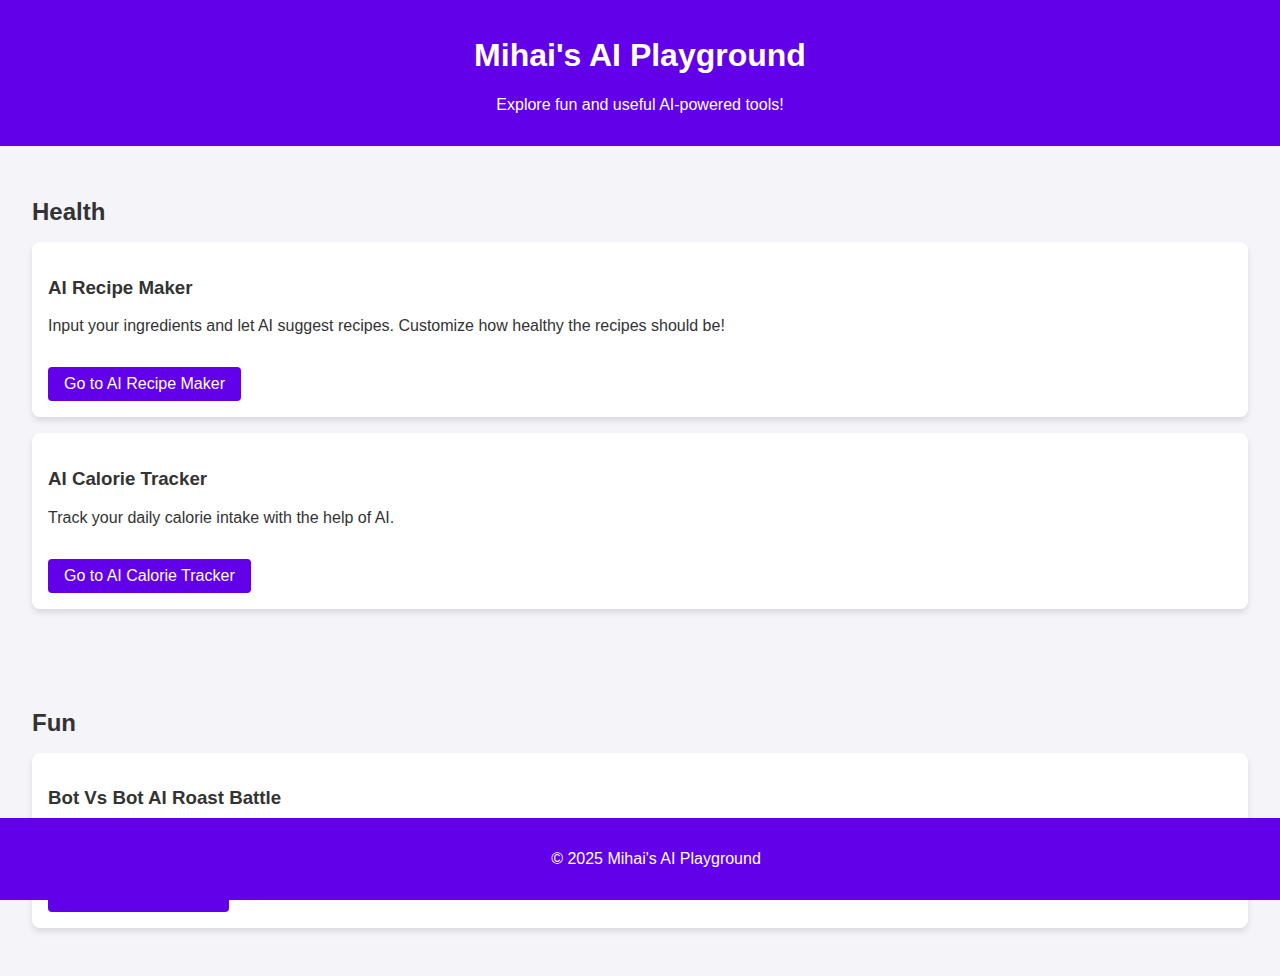
<file: frontend/index.html>
<!DOCTYPE html>
<html lang="en">
<head>
    <meta charset="UTF-8">
    <meta name="viewport" content="width=device-width, initial-scale=1.0">
    <title>Mihai's AI Playground</title>
    <style>
        body {
            font-family: Arial, sans-serif;
            margin: 0;
            padding: 0;
            background-color: #f4f4f9;
            color: #333;
        }
        header {
            background-color: #6200ea;
            color: white;
            padding: 1rem;
            text-align: center;
        }
        section {
            padding: 2rem;
        }
        .section-title {
            font-size: 1.5rem;
            margin-bottom: 1rem;
        }
        .card {
            background: white;
            border-radius: 8px;
            box-shadow: 0 4px 6px rgba(0, 0, 0, 0.1);
            padding: 1rem;
            margin-bottom: 1rem;
        }
        .card a {
            display: inline-block;
            margin-top: 1rem;
            padding: 0.5rem 1rem;
            background-color: #6200ea;
            color: white;
            text-decoration: none;
            border-radius: 4px;
            text-align: center;
        }
        .card a:hover {
            background-color: #3700b3;
        }
        footer {
            text-align: center;
            padding: 1rem;
            background-color: #6200ea;
            color: white;
            position: fixed;
            bottom: 0;
            width: 100%;
        }
    </style>
</head>
<body>
    <header>
        <h1>Mihai's AI Playground</h1>
        <p>Explore fun and useful AI-powered tools!</p>
    </header>

    <section id="health">
        <h2 class="section-title">Health</h2>
        <div class="card">
            <h3>AI Recipe Maker</h3>
            <p>Input your ingredients and let AI suggest recipes. Customize how healthy the recipes should be!</p>
            <a href="/apps/health/recipe-maker">Go to AI Recipe Maker</a>
        </div>
        <div class="card">
            <h3>AI Calorie Tracker</h3>
            <p>Track your daily calorie intake with the help of AI.</p>
            <a href="/apps/health/calorie-tracker">Go to AI Calorie Tracker</a>
        </div>
    </section>

    <section id="fun">
        <h2 class="section-title">Fun</h2>
        <div class="card">
            <h3>Bot Vs Bot AI Roast Battle</h3>
            <p>Watch two AI bots engage in a hilarious roast battle!</p>
            <a href="/apps/fun/roast-battle">Go to AI Roast Battle</a>
        </div>
    </section>

    <footer>
        <p>© 2025 Mihai's AI Playground</p>
    </footer>
</body>
</html>
</file>
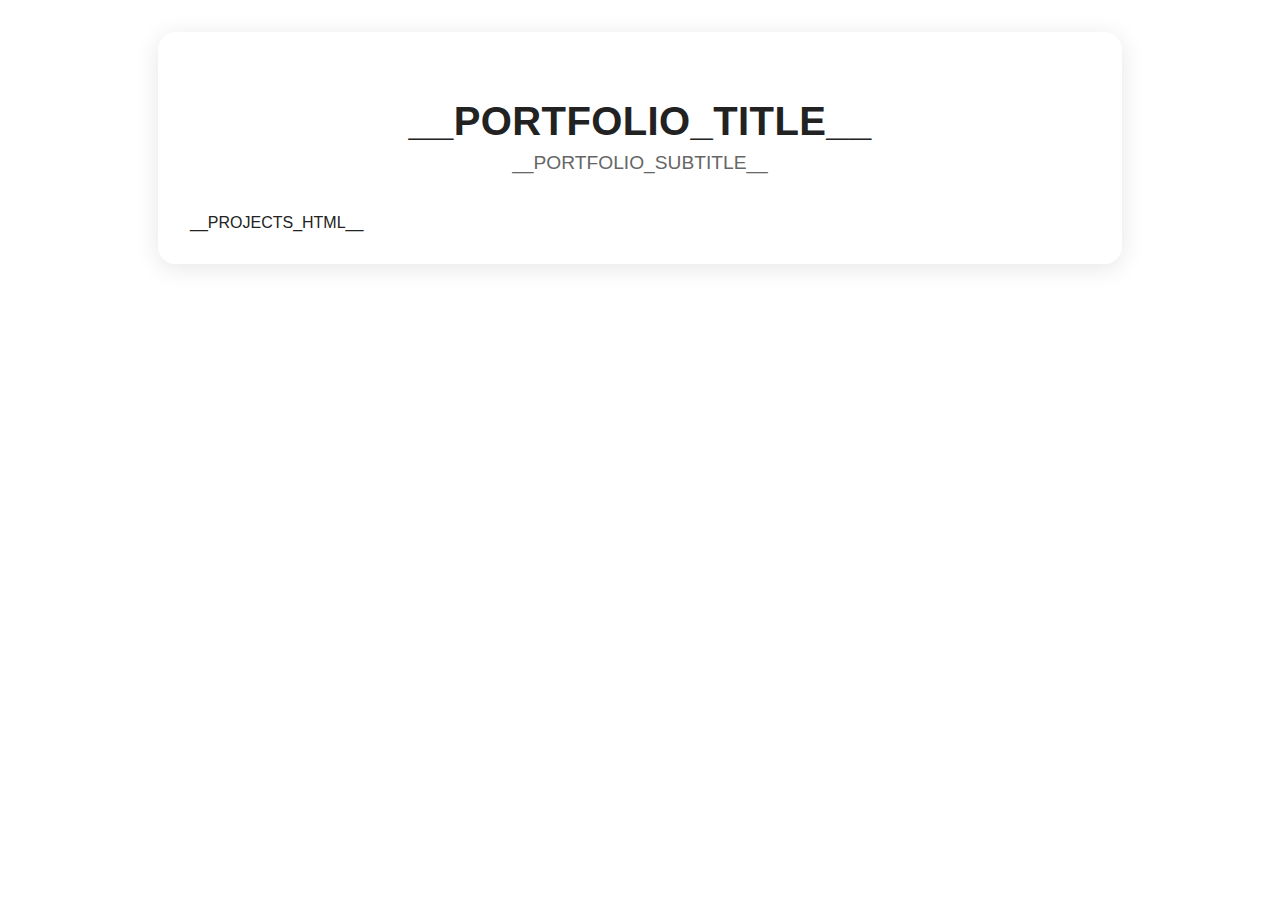
<file: server-assets/html5_portfolio_template.html>
<!DOCTYPE html>
<html lang="en">
<head>
  <meta charset="UTF-8">
  <meta name="viewport" content="width=device-width, initial-scale=1.0">
  <title>__PORTFOLIO_TITLE__</title>
  <style>
    body {
      min-height: 100vh;
      margin: 0;
      font-family: 'Segoe UI', Arial, sans-serif;
      background: linear-gradient(135deg, __BG_COLOR1__, __BG_COLOR2__);
      color: #222;
      display: flex;
      flex-direction: column;
      align-items: center;
    }
    .container {
      max-width: 900px;
      width: 95vw;
      margin: 2rem auto;
      background: rgba(255,255,255,0.85);
      border-radius: 18px;
      box-shadow: 0 4px 24px rgba(0,0,0,0.10);
      padding: 2.5rem 2rem 2rem 2rem;
      display: flex;
      flex-direction: column;
      align-items: center;
    }
    h1 {
      font-size: 2.5rem;
      margin-bottom: 0.5rem;
      letter-spacing: 0.01em;
    }
    .subtitle {
      color: #666;
      font-size: 1.2rem;
      margin-bottom: 2.5rem;
      text-align: center;
    }
    .projects {
      width: 100%;
      display: flex;
      flex-direction: column;
      gap: 2rem;
    }
    .project {
      background: #fff;
      border-radius: 12px;
      box-shadow: 0 2px 8px rgba(0,0,0,0.07);
      padding: 1.5rem 1.2rem;
      transition: box-shadow 0.2s, transform 0.15s;
      display: flex;
      flex-direction: column;
      align-items: flex-start;
    }
    .project:hover {
      box-shadow: 0 6px 24px rgba(0,0,0,0.13);
      transform: translateY(-4px) scale(1.03);
    }
    .project-title {
      font-size: 1.3rem;
      font-weight: 600;
      margin-bottom: 0.4rem;
      color: __ACCENT_COLOR__;
    }
    .project-desc {
      font-size: 1.08rem;
      margin-bottom: 0.6rem;
      color: #333;
    }
    .project-link {
      color: __ACCENT_COLOR__;
      text-decoration: none;
      font-weight: 500;
      font-size: 1.05rem;
      transition: text-decoration 0.2s, color 0.2s;
    }
    .project-link:hover {
      text-decoration: underline;
      color: #222;
    }
    @media (max-width: 700px) {
      .container {
        padding: 1.2rem 0.5rem;
        width: 100vw;
        min-width: 0;
        max-width: 100vw;
        margin: 0;
        border-radius: 0;
      }
      h1 {
        font-size: 1.5rem;
        word-break: break-word;
        white-space: normal;
      }
      .subtitle {
        font-size: 1rem;
        word-break: break-word;
        white-space: normal;
      }
      .projects {
        gap: 1rem;
      }
      .project {
        padding: 1rem 0.5rem;
        min-width: 0;
        width: 100%;
        box-sizing: border-box;
      }
      .project-title, .project-desc, .project-link {
        word-break: break-word;
        white-space: normal;
      }
    }
  </style>
</head>
<body>
  <div class="container">
    <h1>__PORTFOLIO_TITLE__</h1>
    <div class="subtitle">__PORTFOLIO_SUBTITLE__</div>
    <div class="projects">
      <!-- PROJECTS START -->
      __PROJECTS_HTML__
      <!-- PROJECTS END -->
    </div>
  </div>
</body>
</html>
</file>
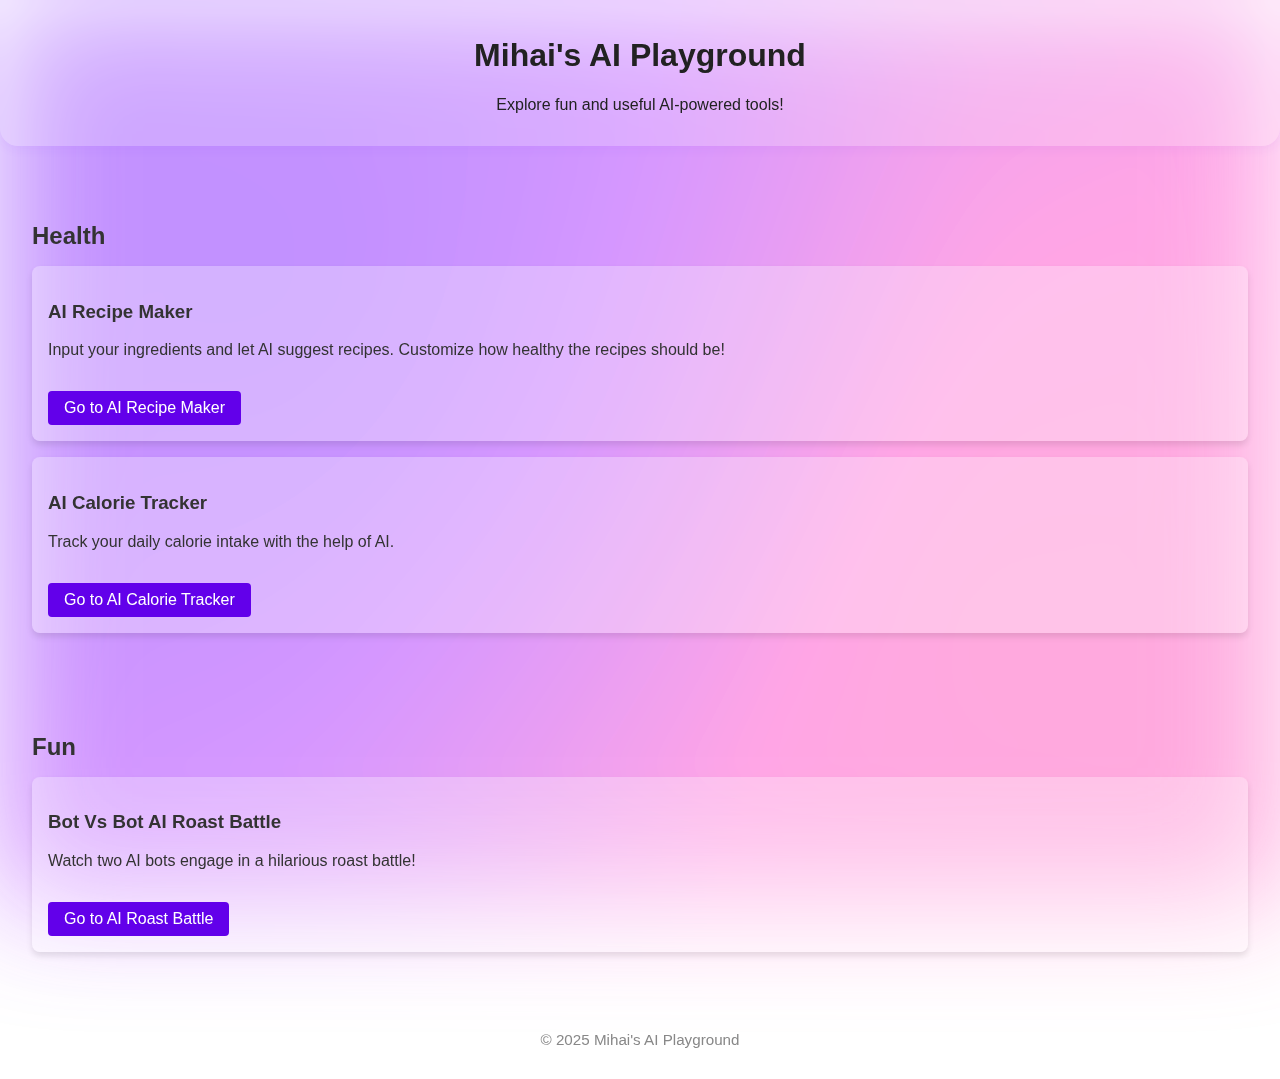
<file: static/home.html>
<!-- filepath: static/home.html -->
<!DOCTYPE html>
<html lang="en">
<head>
    <meta charset="UTF-8">
    <meta name="viewport" content="width=device-width, initial-scale=1.0">
    <title>Mihai's AI Playground</title>
    <link rel="icon" href="/static/favicon.ico" type="image/x-icon"/>
    <link rel="stylesheet" href="/static/home.css">
</head>
<body>
    <div class="background-gradient-blur"></div>
    <header>
        <h1>Mihai's AI Playground</h1>
        <p>Explore fun and useful AI-powered tools!</p>
    </header>

    <section id="health">
        <h2 class="section-title">Health</h2>
        <div class="card">
            <h3>AI Recipe Maker</h3>
            <p>Input your ingredients and let AI suggest recipes. Customize how healthy the recipes should be!</p>
            <a href="/health/recipe_maker">Go to AI Recipe Maker</a>
        </div>
        <div class="card">
            <h3>AI Calorie Tracker</h3>
            <p>Track your daily calorie intake with the help of AI.</p>
            <a href="/health/calorie-tracker">Go to AI Calorie Tracker</a>
        </div>
    </section>

    <section id="fun">
        <h2 class="section-title">Fun</h2>
        <div class="card">
            <h3>Bot Vs Bot AI Roast Battle</h3>
            <p>Watch two AI bots engage in a hilarious roast battle!</p>
            <a href="/fun/roast-battle">Go to AI Roast Battle</a>
        </div>
    </section>

    <footer>
        <p>© 2025 Mihai's AI Playground</p>
    </footer>
</body>
</html>
</file>
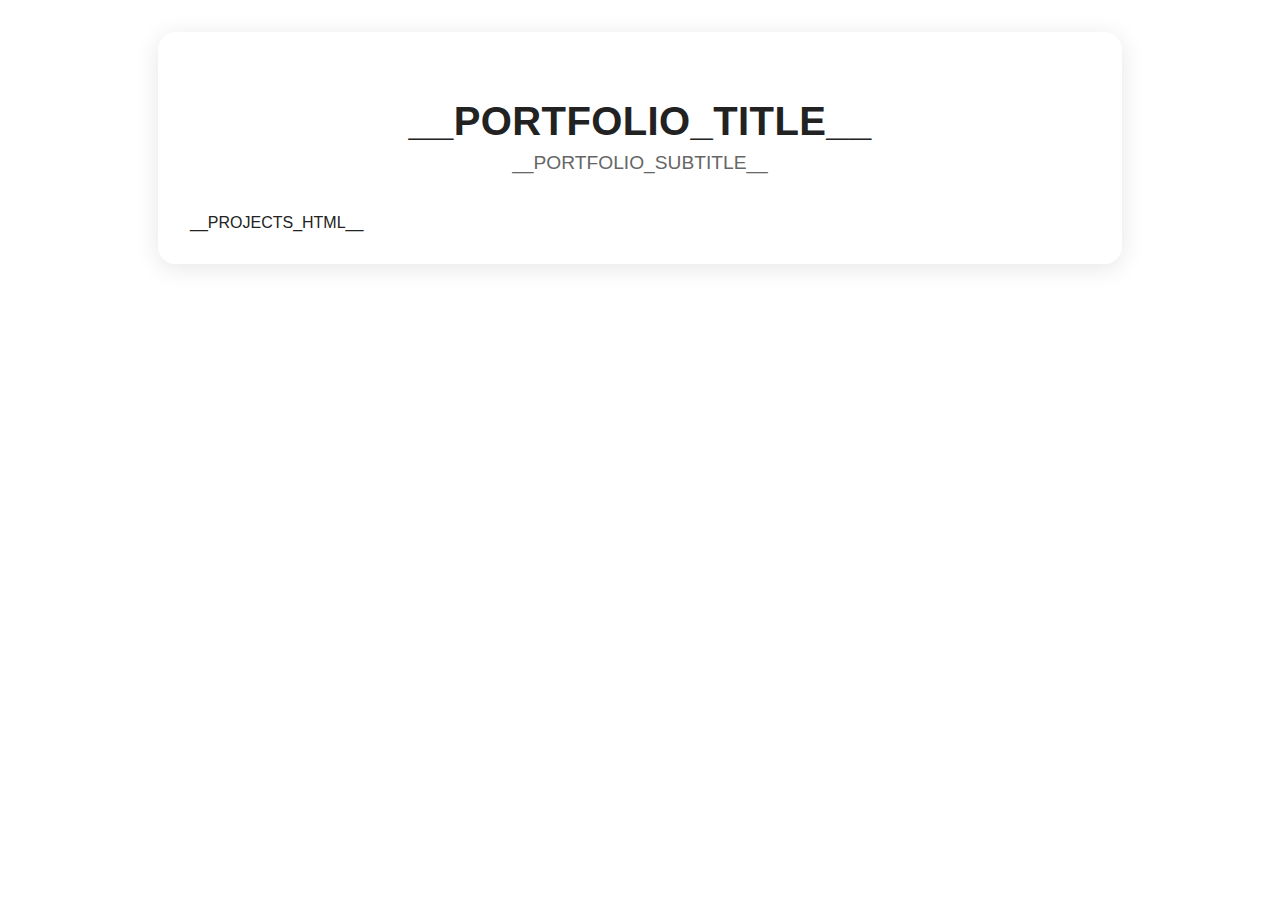
<file: static/assets/html5_portfolio_template.html>
<!DOCTYPE html>
<html lang="en">
<head>
  <meta charset="UTF-8">
  <meta name="viewport" content="width=device-width, initial-scale=1.0">
  <title>__PORTFOLIO_TITLE__</title>
  <style>
    body {
      min-height: 100vh;
      margin: 0;
      font-family: 'Segoe UI', Arial, sans-serif;
      background: linear-gradient(135deg, __BG_COLOR1__, __BG_COLOR2__);
      color: #222;
      display: flex;
      flex-direction: column;
      align-items: center;
    }
    .container {
      max-width: 900px;
      width: 95vw;
      margin: 2rem auto;
      background: rgba(255,255,255,0.85);
      border-radius: 18px;
      box-shadow: 0 4px 24px rgba(0,0,0,0.10);
      padding: 2.5rem 2rem 2rem 2rem;
      display: flex;
      flex-direction: column;
      align-items: center;
    }
    h1 {
      font-size: 2.5rem;
      margin-bottom: 0.5rem;
      letter-spacing: 0.01em;
    }
    .subtitle {
      color: #666;
      font-size: 1.2rem;
      margin-bottom: 2.5rem;
      text-align: center;
    }
    .projects {
      width: 100%;
      display: flex;
      flex-direction: column;
      gap: 2rem;
    }
    .project {
      background: #fff;
      border-radius: 12px;
      box-shadow: 0 2px 8px rgba(0,0,0,0.07);
      padding: 1.5rem 1.2rem;
      transition: box-shadow 0.2s, transform 0.15s;
      display: flex;
      flex-direction: column;
      align-items: flex-start;
    }
    .project:hover {
      box-shadow: 0 6px 24px rgba(0,0,0,0.13);
      transform: translateY(-4px) scale(1.03);
    }
    .project-title {
      font-size: 1.3rem;
      font-weight: 600;
      margin-bottom: 0.4rem;
      color: __ACCENT_COLOR__;
    }
    .project-desc {
      font-size: 1.08rem;
      margin-bottom: 0.6rem;
      color: #333;
    }
    .project-link {
      color: __ACCENT_COLOR__;
      text-decoration: none;
      font-weight: 500;
      font-size: 1.05rem;
      transition: text-decoration 0.2s, color 0.2s;
    }
    .project-link:hover {
      text-decoration: underline;
      color: #222;
    }
    @media (max-width: 700px) {
      .container {
        padding: 1.2rem 0.5rem;
      }
      h1 {
        font-size: 1.5rem;
      }
      .project {
        padding: 1rem 0.5rem;
      }
    }
  </style>
</head>
<body>
  <div class="container">
    <h1>__PORTFOLIO_TITLE__</h1>
    <div class="subtitle">__PORTFOLIO_SUBTITLE__</div>
    <div class="projects">
      <!-- PROJECTS START -->
      __PROJECTS_HTML__
      <!-- PROJECTS END -->
    </div>
  </div>
</body>
</html>
</file>
<file: static/home.css>
html, body {
    height: 100%;
    margin: 0;
    padding: 0;
}
body {
    font-family: Arial, sans-serif;
    min-height: 100vh;
    color: #333;
    display: flex;
    flex-direction: column;
}
main {
    flex: 1 0 auto;
}
header {
    background: rgba(255, 255, 255, 0.20);
    backdrop-filter: blur(12px);
    -webkit-backdrop-filter: blur(12px);
    color: #222;
    padding: 1rem;
    text-align: center;
    border-radius: 0 0 18px 18px;
    box-shadow: 0 2px 12px rgba(123,47,242,0.08);
    margin-bottom: 1.5rem;
}
section {
    padding: 2rem;
}
.section-title {
    font-size: 1.5rem;
    margin-bottom: 1rem;
}
.card {
    background: rgba(255, 255, 255, 0.30);
    border-radius: 8px;
    box-shadow: 0 4px 6px rgba(0, 0, 0, 0.1);
    padding: 1rem;
    margin-bottom: 1rem;
}
.card a {
    display: inline-block;
    margin-top: 1rem;
    padding: 0.5rem 1rem;
    background-color: #6200ea;
    color: white;
    text-decoration: none;
    border-radius: 4px;
    text-align: center;
}
.card a:hover {
    background-color: #3700b3;
}
footer {
    text-align: center;
    padding: 1rem 0;
    background: transparent;
    color: #888;
    font-size: 0.95rem;
    position: static;
    bottom: auto;
    left: auto;
    width: 100%;
    flex-shrink: 0;
}

.background-gradient-blur {
    position: fixed;
    z-index: -1;
    top: 0; left: 0; right: 0; bottom: 0;
    width: 100vw;
    height: 100vh;
    pointer-events: none;
    background: radial-gradient(circle at 20% 30%, #7b2ff2 0%, transparent 60%),
                radial-gradient(circle at 80% 70%, #f357a8 0%, transparent 60%),
                linear-gradient(120deg, #7b2ff2 0%, #f357a8 100%);
    filter: blur(60px) brightness(1.15);
    opacity: 0.55;
}

@media (max-width: 700px) {
    section {
        padding: 1rem;
    }
    .card {
        padding: 0.8rem;
        margin-bottom: 1.2rem;
    }
    .section-title {
        font-size: 1.15rem;
    }
    header h1 {
        font-size: 1.4rem;
    }
    header p {
        font-size: 1rem;
    }
    .card a {
        width: 100%;
        font-size: 1rem;
        padding: 0.7rem 0;
    }
}

@media (max-width: 500px) {
    header h1 {
        font-size: 1.1rem;
    }
    .card {
        font-size: 0.97rem;
        padding: 0.6rem;
    }
    .section-title {
        font-size: 1rem;
    }
    section {
        padding: 0.5rem;
    }
}
</file>
